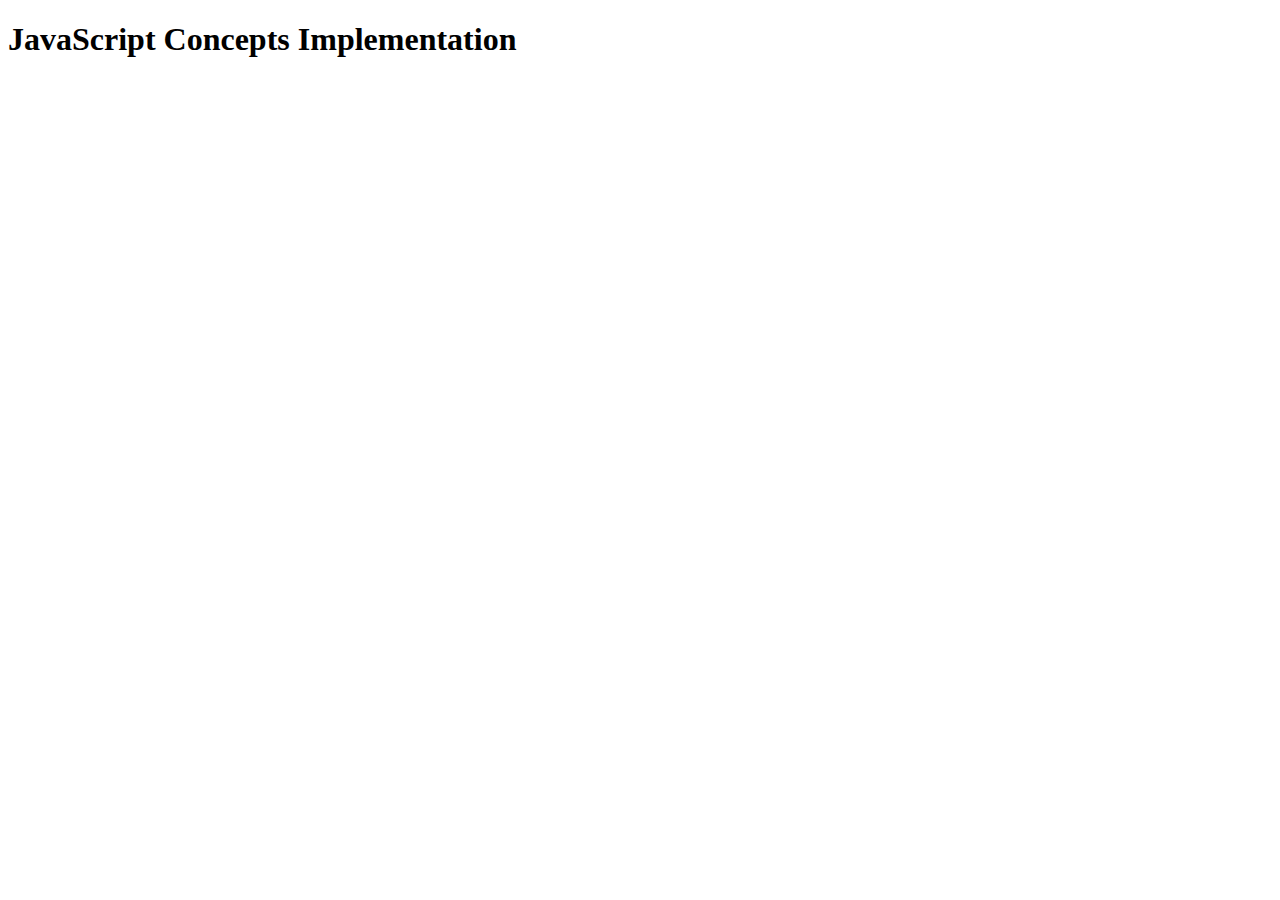
<file: nadun JS/index.html>
<!DOCTYPE html>
<html lang="en">
<head>
<meta charset="UTF-8">
<meta name="viewport" content="width=device-width, initial-scale=1.0">
<title>JavaScript Concepts</title>
</head>
<body>
<h1>JavaScript Concepts Implementation</h1>

<script>
  // String methods
  const str = "Hello, World!";
  console.log("String Length:", str.length);
  console.log("Uppercase:", str.toUpperCase());
  console.log("Substring:", str.substring(0, 5));
  console.log("Index of 'World':", str.indexOf("World"));
  console.log("Replacing 'Hello' with 'Hi':", str.replace("Hello", "Hi"));

  // Number methods
  const num = 42.75;
  console.log("Fixed to 2 decimals:", num.toFixed(2));
  console.log("Exponential notation:", num.toExponential());
  console.log("Rounded value:", Math.round(num));
  console.log("Maximum of 42.75 and 30:", Math.max(num, 30));
  console.log("Square root:", Math.sqrt(num));

  // Array methods
  const arr = [1, 2, 3, "four", 5, "six", 7];
  console.log("Array length:", arr.length);
  console.log("Join as string:", arr.join(", "));
  console.log("Index of 'four':", arr.indexOf("four"));
  console.log("Last index of 'six':", arr.lastIndexOf("six"));
  console.log("Array reversed:", arr.reverse());

  // Date methods
  const currentDate = new Date();
  console.log("Current date:", currentDate);
  console.log("Year:", currentDate.getFullYear());
  console.log("Month:", currentDate.getMonth());
  console.log("Day of the week:", currentDate.getDay());
  console.log("Formatted date:", currentDate.toDateString());

  // Function methods 
  function greet(name) {
    console.log("Hello,", name);
  }
  
  const delayedGreet = setTimeout(greet, 2000, "Alice");
  clearTimeout(delayedGreet); // Cancel the delayed greeting
  
  const intervalGreet = setInterval(greet, 3000, "Bob");
  setTimeout(() => clearInterval(intervalGreet), 10000); // Stop the interval after 10 seconds
</script>
</body>
</html>
</file>
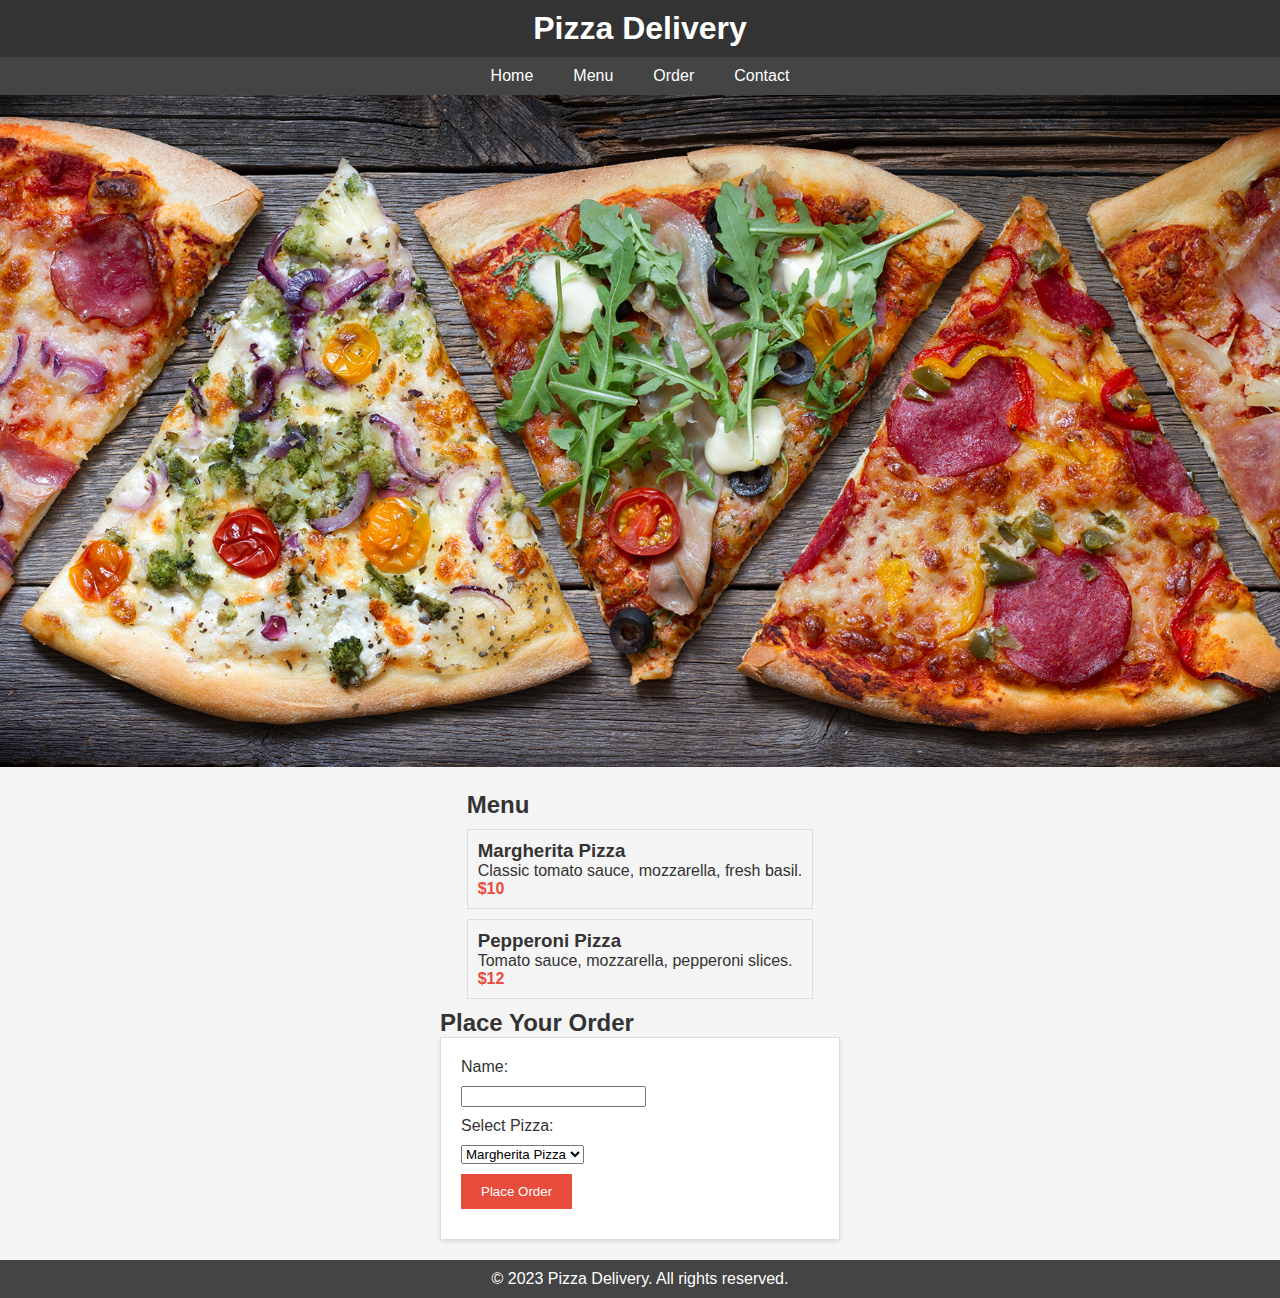
<file: nadun/Web.html>
<!DOCTYPE html>
<html lang="en">
<head>
    <meta name="viewport" content="width=device-width, initial-scale=1.0">
    <link rel="stylesheet" href="Web.css">
    <title>Pizza Delivery</title>
</head>
<body>
    <header class="header">
        <h1>Pizza Delivery</h1>
    </header>
    <nav class="navbar">
        <ul>
            <li><a href="#">Home</a></li>
            <li><a href="#">Menu</a></li>
            <li><a href="#">Order</a></li>
            <li><a href="#">Contact</a></li>
        </ul>
    </nav>
    <div class="image">
        <img src="pizza.jpg" style="width:100%;">
    </div>
    <main class="content">
        
        <section class="menu">
            <h2>Menu</h2>
            <div class="menu-item">
                <h3>Margherita Pizza</h3>
                <p>Classic tomato sauce, mozzarella, fresh basil.</p>
                <span class="price">$10</span>
            </div>
            <div class="menu-item">
                <h3>Pepperoni Pizza</h3>
                <p>Tomato sauce, mozzarella, pepperoni slices.</p>
                <span class="price">$12</span>
            </div>
            <!-- More menu items can be added here -->
        </section>
        <section class="order-form">
            <h2>Place Your Order</h2>
            <form>
                <label for="name">Name:</label>
                <input type="text" id="name" name="name" required>
                <label for="pizza">Select Pizza:</label>
                <select id="pizza" name="pizza" required>
                    <option value="margherita">Margherita Pizza</option>
                    <option value="pepperoni">Pepperoni Pizza</option>
                    <!-- More pizza options can be added here -->
                </select>
                <button type="submit">Place Order</button>
            </form>
        </section>
    </main>
    <footer class="footer">
        <p>&copy; 2023 Pizza Delivery. All rights reserved.</p>
    </footer>
</body>
</html>
</file>
<file: nadun/Web.css>
/* Reset default margin and padding */
body, h1, h2, h3, p, ul, li, form {
    margin: 0;
    padding: 0;
}

/* Global styles */
body {
    font-family: Arial, sans-serif;
    background-color: #f5f5f5;
    color: #333;
}

.container {
    max-width: 1200px;
    margin: 0 auto;
    padding: 20px;
}

/* Header styles */
.header {
    background-color: #333;
    color: #fff;
    text-align: center;
    padding: 10px 0;
}

/* Navbar styles */
.navbar ul {
    list-style: none;
    display: flex;
    justify-content: center;
    background-color: #444;
    padding: 10px 0;
}

.navbar li {
    margin: 0 20px;
}

.navbar a {
    text-decoration: none;
    color: #fff;
}

/* Content styles */
.content {
    padding: 20px;
    display: flex;
    flex-direction: column;
    align-items: center;
}

.menu-item {
    border: 1px solid #ddd;
    padding: 10px;
    margin: 10px 0;
}

.price {
    font-weight: bold;
    color: #e74c3c;
}

.order-form {
    width: 100%;
    max-width: 400px;
}

form {
    background-color: #fff;
    border: 1px solid #ddd;
    padding: 20px;
    box-shadow: 0 2px 4px rgba(0, 0, 0, 0.1);
}

label, input, select, button {
    display: block;
    margin-bottom: 10px;
}

button {
    background-color: #e74c3c;
    color: #fff;
    border: none;
    padding: 10px 20px;
    cursor: pointer;
}

/* Footer styles */
.footer {
    text-align: center;
    padding: 10px 0;
    background-color: #444;
    color: #fff;
}
</file>
